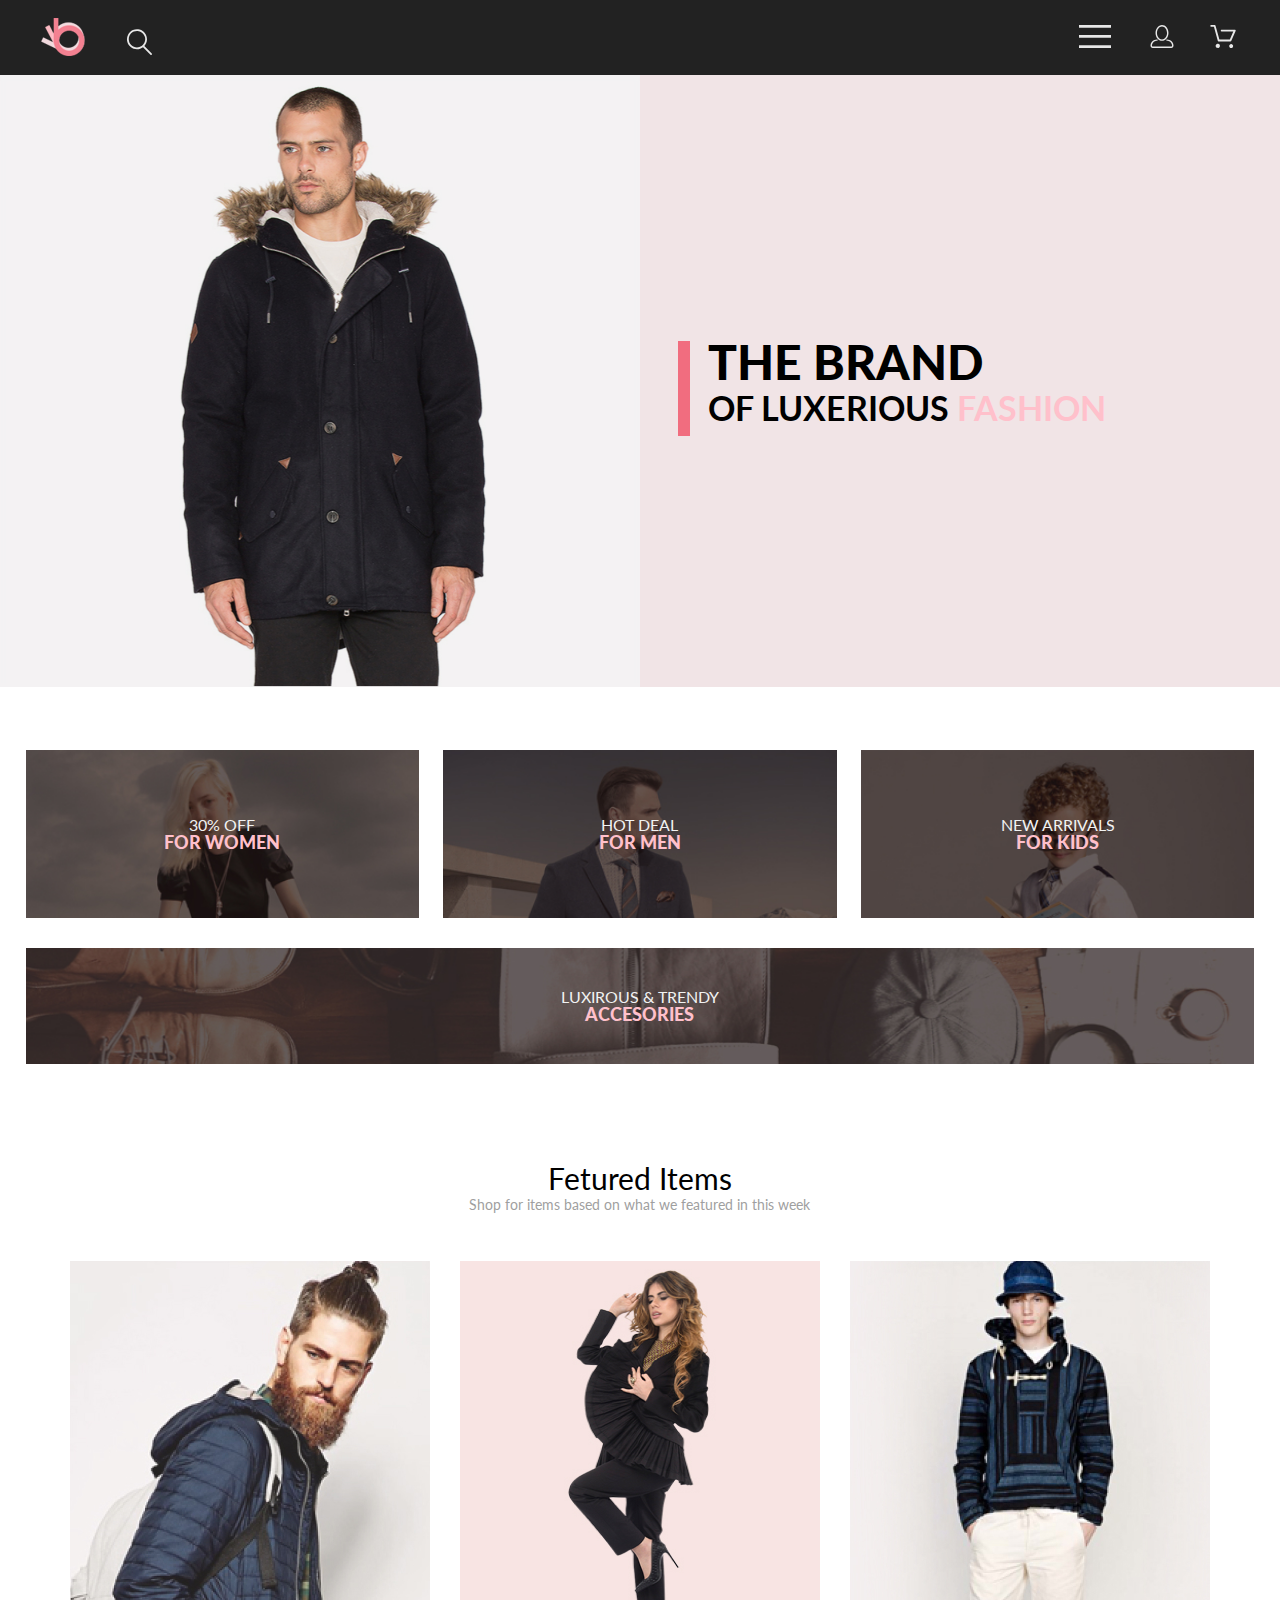
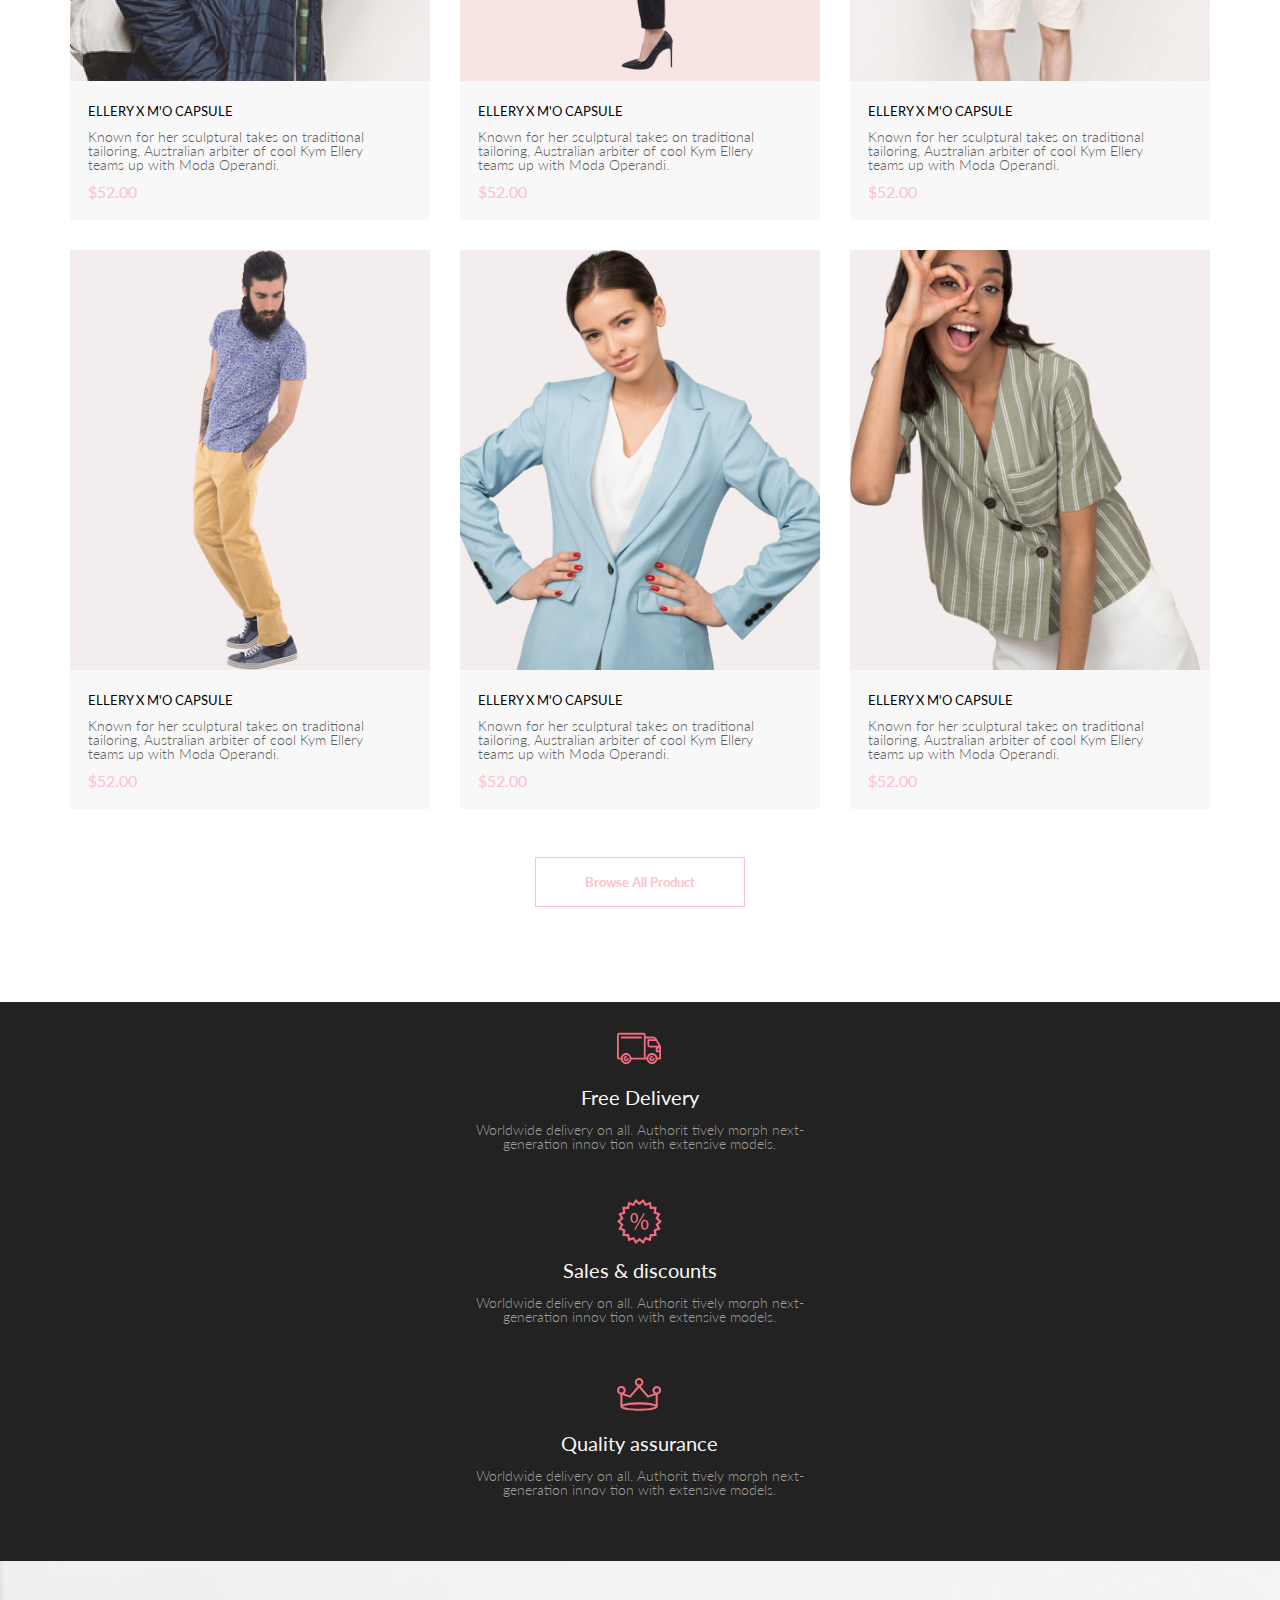
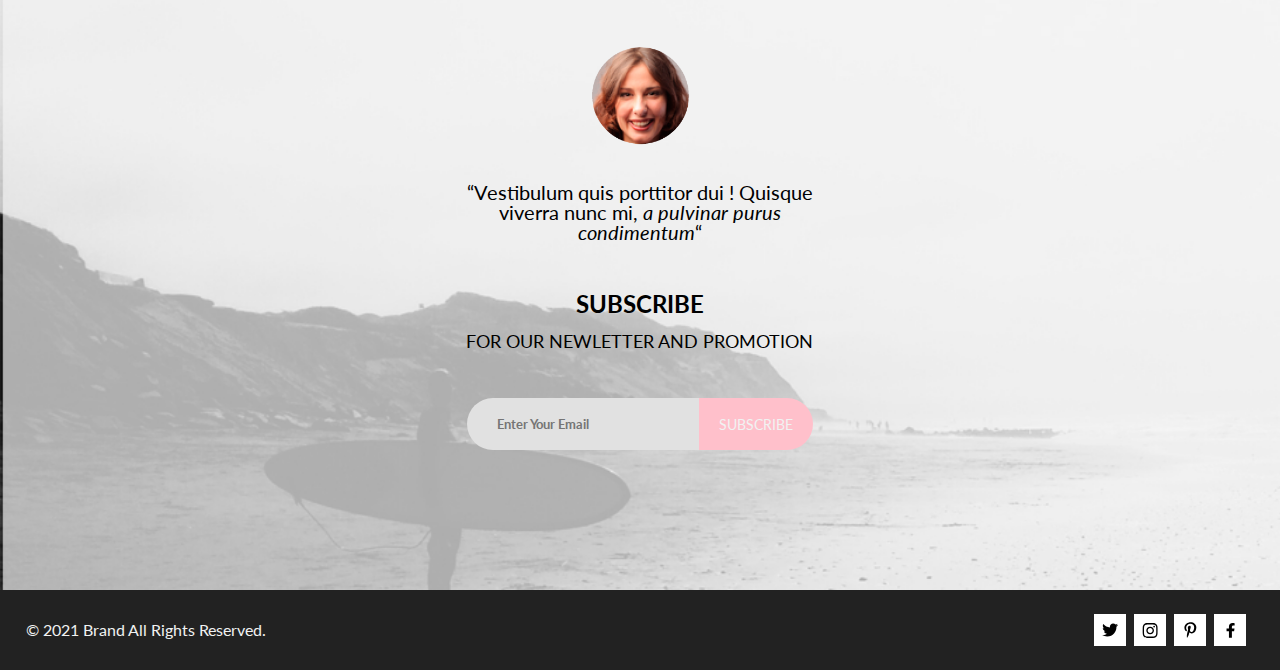
<file: index.html>
<!DOCTYPE html>
<html lang="en">

<head>
    <meta charset="UTF-8">
    <meta http-equiv="X-UA-Compatible" content="IE=edge">
    <meta name="viewport" content="width=device-width, initial-scale=1.0">
    <title>Shop</title>

    <link rel="stylesheet" href="./css/style.css">
    <link rel="preconnect" href="https://fonts.gstatic.com">
    <link href="https://fonts.googleapis.com/css2?family=Lato:ital,wght@0,400;0,700;0,900;1,400&display=swap"
        rel="stylesheet">
</head>

<body>
    <header class="header">
        <div class="container header__wrapper">
            <div> <a href="./index.html"> <img class="header__logo" src="./img/logo-icon.svg" alt="logo" width="44" height="38"></a><img
                    class="header__search" src="./img/loupe-icon.svg" alt="loupe" width="26" height="27"></div>
            <div><button class="header__button  header__button_mobile-hidden" id="button" type="button"><img src="./img/burger-icon.svg" alt="burger"
                        width="32" height="23"></button>
                <a class="header__link header__link_mobile-hidden" href="./registration.html">
                    <img src="./img/person-icon.svg" alt="person" width="32" height="23"></a>
                <a class="header__link" href="#">
                    <img src="./img/basket-icon.svg" alt="basket" width="32" height="23"></a>
                <nav class="header__navigation header__navigation_zindex" id="navigation">
                    <h2 class="header__title">menu</h2>
                    <ul class="header__navigation-list">
                        <li class="header__navigation-item navigation-item"><a class="navigation-item__link"
                                href="#">man</a>
                            <ul class="navigation-item__sub-list sub-list">
                                <li class="sub-list__item item-link"><a class="item-link__text" href="#">Accessories</a>
                                </li>
                                <li class="sub-list__item item-link"><a class="item-link__text" href="#">Bags</a>
                                </li>
                                <li class="sub-list__item item-link"><a class="item-link__text" href="#">Denim</a>
                                </li>
                                <li class="sub-list__item item-link"><a class="item-link__text" href="#">T-Shirts</a>
                                </li>
                            </ul>
                        </li>
                        <li class="header__navigation-item navigation-item"><a class="navigation-item__link"
                                href="#">woman</a>
                            <ul class="navigation-item__sub-list sub-list">
                                <li class="sub-list__item item-link"><a class="item-link__text" href="#">Accessories</a>
                                </li>
                                <li class="sub-list__item item-link"><a class="item-link__text" href="#">Bags</a>
                                </li>
                                <li class="sub-list__item item-link"><a class="item-link__text" href="#">Denim</a>
                                </li>
                                <li class="sub-list__item item-link"><a class="item-link__text" href="#">T-Shirts</a>
                                </li>
                            </ul>
                        </li>
                        <li class="header__navigation-item navigation-item"><a class="navigation-item__link"
                                href="#">kids</a>
                            <ul class="navigation-item__sub-list sub-list">
                                <li class="sub-list__item item-link"><a class="item-link__text" href="#">Accessories</a>
                                </li>
                                <li class="sub-list__item item-link"><a class="item-link__text" href="#">Bags</a>
                                </li>
                                <li class="sub-list__item item-link"><a class="item-link__text" href="#">Denim</a>
                                </li>
                                <li class="sub-list__item item-link"><a class="item-link__text" href="#">T-Shirts</a>
                                </li>
                        </li>
                    </ul>
                </nav>
            </div>
        </div>
    </header>
    <main>
        <section class="promo"><img class="promo__img" src="./img/man.jpg" alt="man" width="800" height="765">
            <div class="promo__heading-wrapper">
                <h1 class="promo__heading">The brand <span class="promo__sub-heading">of luxerious <span
                            class="promo__sub-heading-pink">fashion</span></span></h1>
            </div>
        </section>
        <section class="categories container">
            <h2 class="visually-hidden">Categories</h2>
            <ul class="categories__list">
                <li class="categories__item categories__item_women">
                    <p class="categories__text">30% off</p>
                    <h3 class="categories__heading">for women</h3>
                </li>
                <li class="categories__item categories__item_men">
                    <p class="categories__text">hot deal</p>
                    <h3 class="categories__heading">for men</h3>
                </li>
                <li class="categories__item categories__item_kids">
                    <p class="categories__text">new arrivals</p>
                    <h3 class="categories__heading">for kids</h3>
                </li>
                <li class="categories__item categories__item_accesories">
                    <p class="categories__text">luxirous & trendy</p>
                    <h3 class="categories__heading">accesories</h3>
                </li>
            </ul>
        </section>
        <section class="products container">
            <h2 class="products__heading">Fetured Items</h2>
            <p class="products__text">Shop for items based on what we featured in this week</p>
            <ul class="products__list">
                <li class="products__item">
                    <div class="products__item-background">
                    <img class="products__item-img" src="./img/product-1.jpg" alt="product-1"
                        width="360" height="420">
                        <button class="products__item-button"><p class="products__item-button-text">Add to cart</p></button>
                    </div>
                    <h3 class="products__item-heading">ellery x m'o capsule</h3>
                    <p class="products__item-text">Known for her sculptural takes on traditional tailoring,
                        Australian arbiter of cool Kym Ellery teams up with Moda Operandi.</p>
                    <p class="products__item-price">$52.00</p>
                </li>
                <li class="products__item">
                    <div class="products__item-background">
                        <img class="products__item-img" src="./img/product-2.jpg" alt="product-2"
                            width="360" height="420">
                        <button class="products__item-button"><p class="products__item-button-text">Add to cart</p></button>
                    </div>
                    <h3 class="products__item-heading">ellery x m'o capsule</h3>
                    <p class="products__item-text">Known for her sculptural takes on traditional tailoring,
                        Australian arbiter of cool Kym Ellery teams up with Moda Operandi.</p>
                    <p class="products__item-price">$52.00</p>
                </li>
                <li class="products__item">                    
                    <div class="products__item-background">
                    <img class="products__item-img" src="./img/product-3.jpg" alt="product-3"
                        width="360" height="420">
                    <button class="products__item-button"><p class="products__item-button-text">Add to cart</p></button>
                </div>
                    <h3 class="products__item-heading">ellery x m'o capsule</h3>
                    <p class="products__item-text">Known for her sculptural takes on traditional tailoring,
                        Australian arbiter of cool Kym Ellery teams up with Moda Operandi.</p>
                    <p class="products__item-price">$52.00</p>
                </li>
                <li class="products__item">                    
                    <div class="products__item-background">
                    <img class="products__item-img" src="./img/product-4.jpg" alt="product-4"
                        width="360" height="420">
                    <button class="products__item-button"><p class="products__item-button-text">Add to cart</p></button>
                </div>
                    <h3 class="products__item-heading">ellery x m'o capsule</h3>
                    <p class="products__item-text">Known for her sculptural takes on traditional tailoring,
                        Australian arbiter of cool Kym Ellery teams up with Moda Operandi.</p>
                    <p class="products__item-price">$52.00</p>
                </li>
                <li class="products__item">
                    <div class="products__item-background">
                        <img class="products__item-img" src="./img/product-5.jpg" alt="product-5"
                            width="360" height="420">
                        <button class="products__item-button"><p class="products__item-button-text">Add to cart</p></button>
                    </div>
                    <h3 class="products__item-heading">ellery x m'o capsule</h3>
                    <p class="products__item-text">Known for her sculptural takes on traditional tailoring,
                        Australian arbiter of cool Kym Ellery teams up with Moda Operandi.</p>
                    <p class="products__item-price">$52.00</p>
                </li>
                <li class="products__item">
                    <div class="products__item-background">
                        <img class="products__item-img" src="./img/product-6.jpg" alt="product-6"
                            width="360" height="420">
                        <button class="products__item-button"><p class="products__item-button-text">Add to cart</p></button>
                    </div>
                    <h3 class="products__item-heading">ellery x m'o capsule</h3>
                    <p class="products__item-text">Known for her sculptural takes on traditional tailoring,
                        Australian arbiter of cool Kym Ellery teams up with Moda Operandi.</p>
                    <p class="products__item-price">$52.00</p>
                </li>
            </ul>
            <div class="product__wrapper"><button class="product__button" type="button">Browse All Product</button>
            </div>
        </section>
        <section class="options">
            <ul class="options__list container">
                <li class="options__item"><img class="options__item-img" src="img/delivery-icon.svg" alt="delivery"
                        width="45" height="45">
                    <h3 class="options__item-heading">Free Delivery</h3>
                    <p class="options__item-text">Worldwide delivery on all. Authorit tively morph next-generation
                        innov tion with extensive models.</p>
                </li>
                <li class="options__item"><img class="options__item-img" src="img/percent-icon.svg" alt="percent"
                        width="45" height="45">
                    <h3 class="options__item-heading">Sales & discounts</h3>
                    <p class="options__item-text">Worldwide delivery on all. Authorit tively morph next-generation
                        innov tion with extensive models.</p>
                </li>
                <li class="options__item options__item_margin-botton"><img class="options__item-img" src="img/quality-icon.svg" alt="quality"
                        width="45" height="45">
                    <h3 class="options__item-heading">Quality assurance</h3>
                    <p class="options__item-text">Worldwide delivery on all. Authorit tively morph next-generation
                        innov tion with extensive models.</p>
                </li>
            </ul>
        </section>
    </main>
    <footer>
        <section class="footer">
            <div class="footer__wrapper container">
                <div class="footer__review"><img class="footer__review-img" src="./img/footer-face.png"
                        alt="footer-face" width="100x" height="100px">
                    <p class="footer__review-text">“Vestibulum quis porttitor dui ! Quisque viverra nunc mi,
                        <span class="footer__review-text--italics">a pulvinar purus condimentum</span>“
                    </p>
                </div>
                <div class="footer__subscribe">
                    <h3 class="footer__subscribe-heading">subscribe</h3>
                    <h3 class="footer__subscribe-sub-heading">for our newletter and promotion</h3>
                    <form action="" class="footer__form"><input class="footer__form-email" type="email"
                            placeholder="Enter Your Email"><button class="footer__form-button"
                            type="submit">subscribe</button></form>
                </div>
            </div>
        </section>
        <section class="sub-footer">
            <div class="sub-footer__wrapper container">
                <p class="sub-footer__text">© 2021 Brand All Rights Reserved.</p>
                <div class="sub-footer__media"><button class="sub-footer__media-button"><svg class="media-button__icon"
                            width="17" height="14" viewBox="0 0 17 14" xmlns="http://www.w3.org/2000/svg">
                            <path
                                d="M14.417 3.74052C14.427 3.88264 14.427 4.0248 14.427 4.16692C14.427 8.50192 11.1498 13.4969 5.15986 13.4969C3.31448 13.4969 1.60022 12.9588 0.158203 12.0248C0.420396 12.0552 0.67247 12.0654 0.944752 12.0654C2.46741 12.0654 3.8691 11.5476 4.98843 10.6644C3.5565 10.6339 2.3565 9.68977 1.94305 8.39027C2.14475 8.4207 2.34642 8.44102 2.5582 8.44102C2.85063 8.44102 3.14308 8.40039 3.41533 8.32936C1.92291 8.02477 0.803551 6.70498 0.803551 5.11108V5.07048C1.23715 5.31414 1.74139 5.46642 2.2758 5.4867C1.39849 4.89786 0.823727 3.8928 0.823727 2.75573C0.823727 2.14661 0.985041 1.58823 1.26741 1.10092C2.87077 3.09077 5.28086 4.39023 7.98334 4.53239C7.93293 4.28873 7.90266 4.03495 7.90266 3.78114C7.90266 1.97402 9.35477 0.501953 11.1598 0.501953C12.0976 0.501953 12.9446 0.897891 13.5396 1.53748C14.2757 1.39536 14.9816 1.12123 15.6068 0.745609C15.3648 1.50705 14.8505 2.14664 14.1749 2.5527C14.8304 2.48167 15.4657 2.29889 16.0505 2.04511C15.6069 2.69483 15.0522 3.27348 14.417 3.74052Z" />
                        </svg></button><button class="sub-footer__media-button"><svg class="media-button__icon"
                            width="16" height="15" viewBox="0 0 16 15" xmlns="http://www.w3.org/2000/svg">
                            <path
                                d="M8.13897 3.68159C6.02383 3.68159 4.31774 5.38491 4.31774 7.49663C4.31774 9.60835 6.02383 11.3117 8.13897 11.3117C10.2541 11.3117 11.9602 9.60835 11.9602 7.49663C11.9602 5.38491 10.2541 3.68159 8.13897 3.68159ZM8.13897 9.9769C6.77211 9.9769 5.65467 8.8646 5.65467 7.49663C5.65467 6.12866 6.76878 5.01636 8.13897 5.01636C9.50915 5.01636 10.6233 6.12866 10.6233 7.49663C10.6233 8.8646 9.50583 9.9769 8.13897 9.9769ZM13.0078 3.52554C13.0078 4.02026 12.6087 4.41538 12.1165 4.41538C11.621 4.41538 11.2252 4.01694 11.2252 3.52554C11.2252 3.03413 11.6243 2.63569 12.1165 2.63569C12.6087 2.63569 13.0078 3.03413 13.0078 3.52554ZM15.5386 4.42866C15.4821 3.23667 15.2094 2.18081 14.3347 1.31089C13.4634 0.440967 12.4058 0.168701 11.2119 0.108936C9.9814 0.039209 6.29321 0.039209 5.0627 0.108936C3.8721 0.165381 2.81453 0.437646 1.93987 1.30757C1.06522 2.17749 0.795836 3.23335 0.735973 4.42534C0.666134 5.65386 0.666134 9.33608 0.735973 10.5646C0.79251 11.7566 1.06522 12.8124 1.93987 13.6824C2.81453 14.5523 3.86878 14.8246 5.0627 14.8843C6.29321 14.9541 9.9814 14.9541 11.2119 14.8843C12.4058 14.8279 13.4634 14.5556 14.3347 13.6824C15.2061 12.8124 15.4788 11.7566 15.5386 10.5646C15.6085 9.33608 15.6085 5.65718 15.5386 4.42866ZM13.949 11.8828C13.6895 12.5335 13.1874 13.0349 12.5322 13.2972C11.5511 13.6857 9.22314 13.596 8.13897 13.596C7.05479 13.596 4.72348 13.6824 3.74573 13.2972C3.09389 13.0382 2.59171 12.5369 2.32898 11.8828C1.93987 10.9033 2.02967 8.57905 2.02967 7.49663C2.02967 6.41421 1.9432 4.08667 2.32898 3.1105C2.58838 2.45972 3.09056 1.95835 3.74573 1.69604C4.7268 1.30757 7.05479 1.39722 8.13897 1.39722C9.22314 1.39722 11.5545 1.31089 12.5322 1.69604C13.184 1.95503 13.6862 2.4564 13.949 3.1105C14.3381 4.08999 14.2483 6.41421 14.2483 7.49663C14.2483 8.57905 14.3381 10.9066 13.949 11.8828Z" />
                        </svg></button><button class="sub-footer__media-button"><svg class="media-button__icon"
                            width="13" height="16" viewBox="0 0 13 16" xmlns="http://www.w3.org/2000/svg">
                            <path
                                d="M6.74032 0.203125C3.55564 0.203125 0.408203 2.34063 0.408203 5.8C0.408203 8 1.63738 9.25 2.38233 9.25C2.68963 9.25 2.86655 8.3875 2.86655 8.14375C2.86655 7.85313 2.13091 7.23438 2.13091 6.025C2.13091 3.5125 4.03055 1.73125 6.4889 1.73125C8.60271 1.73125 10.1671 2.94062 10.1671 5.1625C10.1671 6.82187 9.50597 9.93437 7.36422 9.93437C6.59133 9.93437 5.93018 9.37187 5.93018 8.56563C5.93018 7.38438 6.74963 6.24062 6.74963 5.02187C6.74963 2.95312 3.835 3.32812 3.835 5.82812C3.835 6.35313 3.90018 6.93437 4.13298 7.4125C3.70463 9.26875 2.82931 12.0344 2.82931 13.9469C2.82931 14.5375 2.91311 15.1188 2.96899 15.7094C3.07452 15.8281 3.02175 15.8156 3.18316 15.7563C4.74757 13.6 4.69169 13.1781 5.3994 10.3562C5.78119 11.0875 6.76826 11.4812 7.55046 11.4812C10.8469 11.4812 12.3275 8.24688 12.3275 5.33125C12.3275 2.22813 9.66427 0.203125 6.74032 0.203125Z" />
                        </svg></button><button class="sub-footer__media-button"><svg class="media-button__icon"
                            width="9" height="15" viewBox="0 0 9 15" xmlns="http://www.w3.org/2000/svg">
                            <path
                                d="M8.08836 8.28L8.50686 5.61602H5.89022V3.88729C5.89022 3.15847 6.25574 2.44806 7.42765 2.44806H8.61722V0.179975C8.61722 0.179975 7.53772 0 6.50561 0C4.35073 0 2.9422 1.27593 2.9422 3.5857V5.61602H0.546875V8.28H2.9422V14.72H5.89022V8.28H8.08836Z" />
                        </svg></button>

                </div>
            </div>
        </section>
    </footer>
    <script src="./js/script.js"></script>
</body>

</html>
</file>
<file: css/style.css>
/* http://meyerweb.com/eric/tools/css/reset/ 
   v2.0 | 20110126
   License: none (public domain)
*/
html,
body,
div,
span,
applet,
object,
iframe,
h1,
h2,
h3,
h4,
h5,
h6,
p,
blockquote,
pre,
a,
abbr,
acronym,
address,
big,
cite,
code,
del,
dfn,
em,
img,
ins,
kbd,
q,
s,
samp,
small,
strike,
strong,
sub,
sup,
tt,
var,
b,
u,
i,
center,
dl,
dt,
dd,
ol,
ul,
li,
fieldset,
form,
label,
legend,
table,
caption,
tbody,
tfoot,
thead,
tr,
th,
td,
article,
aside,
canvas,
details,
embed,
figure,
figcaption,
footer,
header,
hgroup,
menu,
nav,
output,
ruby,
section,
summary,
time,
mark,
audio,
video {
  margin: 0;
  padding: 0;
  border: 0;
  font-size: 100%;
  vertical-align: baseline;
}

/* HTML5 display-role reset for older browsers */
article,
aside,
details,
figcaption,
figure,
footer,
header,
hgroup,
menu,
nav,
section {
  display: block;
}

body {
  line-height: 1;
}

ol,
ul {
  list-style: none;
}

blockquote,
q {
  quotes: none;
}

blockquote:before,
blockquote:after,
q:before,
q:after {
  content: '';
  content: none;
}

table {
  border-collapse: collapse;
  border-spacing: 0;
}

.header {
  background-color: #222222;
  position: relative;
}

.header .header__navigation {
  position: absolute;
  width: 80px;
  top: 100%;
  right: 0;
  background: #FFFFFF;
  display: none;
  width: 230px;
  min-height: 760px;
  padding-top: 36px;
  padding-left: 36px;
}

.header .header__navigation_zindex {
  position: absolute;
  z-index: 1;
}

.header .header__title {
  font-size: 14px;
  font-style: normal;
  font-weight: 700;
  text-transform: uppercase;
  margin-bottom: 24px;
}

.header .header__logo {
  margin: 0 41px 0 0;
}

.header .header__wrapper {
  display: flex;
  justify-content: space-between;
  min-height: 75px;
  align-items: center;
}

.header .header__link {
  margin: 0 0 0 34px;
}

.header .header__button {
  border: none;
  background-color: transparent;
}

.header .navigation-item {
  margin-bottom: 24px;
}

.header .navigation-item__link {
  color: pink;
  text-decoration: none;
  text-transform: uppercase;
}

.header .sub-list__item {
  margin: 12px 0 12px;
  padding-left: 12px;
}

.header .item-link__text {
  color: #222222;
  text-decoration: none;
  font-size: 14px;
  line-height: 1;
  font-weight: 400;
  font-style: normal;
}

.header .display-block {
  display: block;
}

@media (max-width: 1490px) {
  .header {
    padding: 0 16px;
  }
  .header .header__link {
    margin: 0 0 0 25px;
  }
}

@media (max-width: 768px) {
  .header {
    padding: 0;
  }
  .header .header__link {
    margin: 0 0 0 25px;
  }
  .header .header__link_mobile-hidden {
    display: none;
  }
  .header .header__button_mobile-hidden {
    display: none;
  }
}

.promo {
  display: flex;
  margin: 0 0 63px 0;
}

.promo .promo__heading-wrapper {
  background-color: #F1E4E6;
  flex-grow: 1;
  display: flex;
  align-items: center;
  padding: 0 0 0 92px;
}

@media (max-width: 1490px) {
  .promo .promo__heading-wrapper {
    padding: 0 0 0 68px;
  }
}

@media (max-width: 768px) {
  .promo .promo__heading-wrapper {
    padding: 0 0 0 83px;
    min-height: 363px;
  }
}

.promo .promo__heading {
  font-size: 48px;
  line-height: 58px;
  font-weight: 900;
  font-style: normal;
  text-transform: uppercase;
  position: relative;
}

@media (max-width: 1490px) {
  .promo .promo__heading {
    font-size: 48px;
    line-height: 52px;
    font-weight: 900;
    font-style: normal;
  }
}

@media (max-width: 768px) {
  .promo .promo__heading {
    font-size: 38px;
    line-height: 46px;
    font-weight: 900;
    font-style: normal;
  }
}

.promo .promo__heading:before {
  content: '';
  position: absolute;
  top: 5px;
  left: -30px;
  height: 95px;
  width: 12px;
  background-color: #F16D7F;
}

.promo .promo__sub-heading {
  font-size: 37px;
  line-height: 44px;
  font-weight: 700;
  font-style: normal;
  display: block;
}

@media (max-width: 1490px) {
  .promo .promo__sub-heading {
    font-size: 34px;
    line-height: 39px;
    font-weight: 700;
    font-style: normal;
  }
}

@media (max-width: 768px) {
  .promo .promo__sub-heading {
    font-size: 20px;
    line-height: 24px;
    font-weight: 700;
    font-style: normal;
  }
}

.promo .promo__sub-heading-pink {
  color: pink;
}

.promo .promo__img {
  width: 50%;
  height: auto;
}

@media (max-width: 768px) {
  .promo .promo__img {
    display: none;
  }
}

.categories .categories__list {
  display: flex;
  justify-content: space-between;
  flex-wrap: wrap;
  margin: 0 0 66px;
}

.categories .categories__item {
  width: 360px;
  min-height: 260px;
}

@media (max-width: 1490px) {
  .categories .categories__item {
    width: 32%;
    min-height: 168px;
  }
}

@media (max-width: 768px) {
  .categories .categories__item {
    width: 100%;
    min-height: 247px;
  }
}

.categories .categories__item_women {
  background-image: url(../img/categories_women.jpg);
}

@media (max-width: 1490px) {
  .categories .categories__item_women {
    background-size: cover;
  }
}

.categories .categories__item_men {
  background-image: url(../img/categories_men.jpg);
}

@media (max-width: 1490px) {
  .categories .categories__item_men {
    background-size: cover;
  }
}

.categories .categories__item_kids {
  background-image: url(../img/categories_kids.jpg);
}

@media (max-width: 1490px) {
  .categories .categories__item_kids {
    background-size: cover;
  }
}

.categories .categories__item_accesories {
  flex-grow: 1;
  min-height: 180px;
  background-image: url(../img/categories_accesories.jpg);
}

@media (max-width: 1490px) {
  .categories .categories__item_accesories {
    min-height: 116px;
    background-size: cover;
  }
}

@media (max-width: 768px) {
  .categories .categories__item_accesories {
    min-height: 111px;
    background-size: cover;
  }
}

.categories .categories__text {
  font-size: 16px;
  line-height: 1;
  font-weight: 400;
  font-style: normal;
  color: #F1F2F2;
  text-transform: uppercase;
}

.categories .categories__heading {
  font-size: 18px;
  line-height: 1;
  font-weight: 900;
  font-style: normal;
  color: pink;
  text-transform: uppercase;
}

.categories .categories__item {
  display: flex;
  flex-direction: column;
  align-items: center;
  justify-content: center;
  margin: 0 0 30px;
}

.products .products__heading {
  font-size: 30px;
  line-height: 36px;
  font-weight: 400;
  font-style: normal;
  text-align: center;
}

.products .products__text {
  font-size: 14px;
  line-height: 17px;
  font-weight: 400;
  font-style: normal;
  color: #9F9F9F;
  text-align: center;
}

.products .products__list {
  display: flex;
  justify-content: space-between;
  flex-wrap: wrap;
  margin: 48px 0 48px 0;
  gap: 30px;
}

@media (max-width: 1490px) {
  .products .products__list {
    justify-content: center;
  }
}

.products .products__item {
  width: 360px;
  background-color: #F8F8F8;
}

.products .products__item-background {
  background-color: black;
  align-items: center;
  justify-content: center;
  position: relative;
  z-index: 1;
  width: 360px;
  height: 420px;
}

.products .products__item-img {
  position: absolute;
  width: 360px;
  height: 420px;
}

.products .products__item-button {
  width: 150px;
  height: 45px;
  border: 2px solid #F1F2F2;
  text-transform: uppercase;
  color: #222222;
  background-color: #F1F2F2;
  transition: all 0.25s ease-in-out;
  padding-left: 30px;
  background: none;
  display: none;
  position: absolute;
  top: 50%;
  left: 50%;
  transform: translate(-50%, -50%);
}

.products .products__item-button:hover {
  background-color: #222222;
  border-color: #222222;
  color: #F1F2F2;
}

.products .products__item-button:active {
  background-color: #222222;
  border-color: #222222;
  color: #F1F2F2;
  box-shadow: none;
}

.products .products__item-button:focus, .products .products__item-button:active:focus {
  background-color: #222222;
  border-color: #222222;
  color: #F1F2F2;
  outline: 5px auto #222222;
}

.products .products__item-button:visited {
  background-color: #222222;
  border-color: #222222;
}

.products .products__item-button-text {
  position: relative;
  font-size: 14px;
  line-height: 16px;
  font-weight: 400;
  font-style: normal;
  color: #F1F2F2;
}

.products .products__item-button-text::before {
  content: '';
  width: 25px;
  height: 25px;
  background-image: url(../img/cart.svg);
  background-repeat: no-repeat;
  background-size: contain;
  left: -20px;
  top: -2px;
  position: absolute;
}

.products .products__item-background:hover .products__item-img {
  opacity: 0.5;
}

.products .products__item-background:hover .products__item-button {
  display: block;
  z-index: 1;
}

.products .products__item-heading {
  font-size: 13px;
  line-height: 1;
  font-weight: 400;
  font-style: normal;
  text-transform: uppercase;
  margin: 24px 0 0 18px;
}

.products .products__item-text {
  font-size: 14px;
  line-height: 1;
  font-weight: 300;
  font-style: normal;
  color: #5D5D5D;
  margin: 12px 28px 12px 18px;
}

.products .products__item-price {
  font-size: 16px;
  font-style: normal;
  font-weight: 400;
  color: pink;
  margin: 0 0 20px 18px;
}

.products .product__wrapper {
  display: flex;
  justify-content: center;
}

.products .product__button {
  border: pink solid 1px;
  width: 210px;
  min-height: 50px;
  text-align: center;
  background: none;
  color: pink;
}

.footer {
  min-height: 450px;
  background-image: url(../img/footter.jpg);
  background-size: cover;
}

.footer .footer__wrapper {
  display: flex;
  justify-content: space-between;
  align-items: center;
}

@media (max-width: 1490px) {
  .footer .footer__wrapper {
    flex-direction: column;
  }
}

.footer .footer__review {
  display: flex;
  flex-direction: column;
  text-align: center;
  align-items: center;
  width: 360px;
}

.footer .footer__review-img {
  margin: 85px 0 36px 0;
}

.footer .footer__review-text {
  font-size: 20px;
  line-height: 1;
  font-weight: 400;
  font-style: normal;
}

.footer .footer__review-text--italics {
  font-size: 20px;
  line-height: 1;
  font-weight: 400;
  font-style: italic;
}

.footer .footer__subscribe {
  display: flex;
  flex-direction: column;
  text-align: center;
  align-items: center;
  width: 360px;
}

@media (max-width: 1490px) {
  .footer .footer__subscribe {
    margin-bottom: 140px;
  }
}

.footer .footer__subscribe-heading {
  margin-top: 150px;
  font-size: 24px;
  line-height: 1;
  font-weight: 700;
  font-style: normal;
  text-transform: uppercase;
}

@media (max-width: 1490px) {
  .footer .footer__subscribe-heading {
    margin-top: 50px;
  }
}

.footer .footer__subscribe-sub-heading {
  font-size: 18px;
  font-style: normal;
  font-weight: 400;
  text-transform: uppercase;
  margin: 16px 0 16px;
}

.footer .footer__form {
  margin-top: 32px;
  display: flex;
}

.footer .footer__form-email {
  border: none;
  background-color: #E1E1E1;
  border-radius: 50px 0 0 50px;
  width: 200px;
  height: 50px;
  padding-left: 30px;
}

.footer .footer__form-button {
  border: none;
  background-color: pink;
  font-size: 14px;
  font-style: normal;
  font-weight: 400;
  text-transform: uppercase;
  border-radius: 0 50px 50px 0;
  padding-left: 20px;
  padding-right: 20px;
  color: #F1F2F2;
}

.footer_margin {
  margin-top: 96px;
}

.sub-footer {
  background-color: #222222;
}

.sub-footer .sub-footer__wrapper {
  min-height: 80px;
  display: flex;
  justify-content: space-between;
  align-items: center;
}

@media (max-width: 768px) {
  .sub-footer .sub-footer__wrapper {
    flex-direction: column-reverse;
  }
}

.sub-footer .sub-footer__text {
  font-size: 16px;
  line-height: 1;
  font-weight: 400;
  font-style: normal;
  color: #F1F2F2;
}

@media (max-width: 768px) {
  .sub-footer .sub-footer__text {
    margin: 0 0 10px;
  }
}

.sub-footer .sub-footer__media-button {
  display: flex;
  justify-content: center;
  align-items: center;
  width: 32px;
  height: 32px;
  background: white;
  border: none;
  margin-right: 8px;
}

.sub-footer .sub-footer__media-button:hover .media-button__icon {
  fill: #F1F2F2;
}

.sub-footer .sub-footer__media-button:hover {
  background: pink;
}

.sub-footer .sub-footer__media {
  display: flex;
  justify-content: center;
  align-items: center;
}

@media (max-width: 768px) {
  .sub-footer .sub-footer__media {
    margin: 40px 0 40px 0;
  }
}

.options {
  background-color: #222222;
  margin-top: 95px;
}

.options .options__list {
  display: flex;
  justify-content: space-between;
}

@media (max-width: 1490px) {
  .options .options__list {
    flex-direction: column;
    justify-content: center;
    align-items: center;
  }
}

.options .options__item {
  margin: 100px 0 100px;
  width: 360px;
  display: flex;
  flex-direction: column;
  align-items: center;
}

@media (max-width: 1490px) {
  .options .options__item {
    margin: 24px 0 24px;
  }
}

.options .options__item-heading {
  font-size: 20px;
  line-height: 1;
  font-weight: 400;
  font-style: normal;
  color: #F8F8F8;
  text-align: center;
  margin: 16px 0 16px;
}

.options .options__item-text {
  font-size: 14px;
  line-height: 1;
  font-weight: 300;
  font-style: normal;
  color: #9F9F9F;
  text-align: center;
}

@media (max-width: 1490px) {
  .options .options__item_margin-botton {
    margin-bottom: 64px;
  }
}

.registration {
  margin: 0 0 30px;
}

.registration .registration__heading {
  background: #F8F3F4;
  min-height: 150px;
  display: flex;
  align-items: center;
}

.registration .registration__heading-titel {
  font-size: 24px;
  font-style: normal;
  font-weight: 400;
  color: pink;
  text-transform: uppercase;
}

.registration .registration__form {
  display: flex;
  justify-content: space-between;
}

@media (max-width: 768px) {
  .registration .registration__form {
    flex-direction: column;
  }
}

.registration .registration__form-option {
  display: flex;
  flex-direction: column;
  width: 650px;
}

@media (max-width: 768px) {
  .registration .registration__form-option {
    width: 100%;
  }
}

.registration .registration__form-data {
  display: flex;
  flex-direction: column;
}

@media (max-width: 768px) {
  .registration .registration__form-data {
    margin: 0 0 40px;
  }
}

.registration .registration__heading_margin {
  margin: 0 0 50px;
}

.registration .form__option-heading {
  font-size: 24px;
  line-height: 1;
  font-weight: 300;
  font-style: normal;
  text-transform: uppercase;
  margin-bottom: 21px;
}

@media (max-width: 1490px) {
  .registration .form__option-heading {
    font-size: 16px;
    line-height: 19px;
    font-weight: 300;
    font-style: normal;
  }
}

.registration .form__option-text {
  width: 630px;
  font-size: 24px;
  font-style: normal;
  font-weight: 300;
  margin-bottom: 21px;
}

@media (max-width: 1490px) {
  .registration .form__option-text {
    width: auto;
    font-size: 16px;
    line-height: 19px;
    font-weight: 300;
    font-style: normal;
  }
}

.registration .form__option-item {
  margin-left: 32px;
  font-size: 24px;
  font-style: normal;
  font-weight: 300;
  margin-bottom: 16px;
  position: relative;
}

@media (max-width: 1490px) {
  .registration .form__option-item {
    width: auto;
    font-size: 16px;
    line-height: 19px;
    font-weight: 300;
    font-style: normal;
  }
}

.registration .form__option-item:before {
  content: '';
  width: 20px;
  height: 20px;
  background-image: url(../img/option.svg);
  background-repeat: no-repeat;
  background-size: cover;
  position: absolute;
  left: -30px;
}

.registration .form-data__name-text {
  font-size: 16px;
  font-style: normal;
  font-weight: 300;
  margin-bottom: 21px;
}

.registration .form-data__name-input {
  width: 340px;
  height: 45px;
  margin-bottom: 21px;
  padding-left: 16px;
}

@media (max-width: 768px) {
  .registration .form-data__name-input {
    width: 93%;
  }
}

.registration [type="radio"] {
  display: none;
}

.registration .form-data__radio {
  margin: 31px 0 31px;
}

.registration .form-data__radio-text {
  font-size: 11px;
  font-style: normal;
  font-weight: 300;
  margin-right: 20px;
  margin-left: 25px;
  position: relative;
}

.registration .form-data__radio-text:before {
  content: '';
  width: 17px;
  height: 17px;
  border: 1px solid;
  border-radius: 50%;
  position: absolute;
  left: -30px;
}

.registration [type="radio"]:checked + .form-data__radio-text:before {
  background: black;
}

.registration .form-data__login {
  font-size: 16px;
  font-style: normal;
  font-weight: 300;
  margin-bottom: 21px;
}

.registration .form-data__text {
  width: 390px;
  font-size: 13px;
  font-style: normal;
  font-weight: 300;
  color: #9F9F9F;
  margin: 0 0 40px;
}

@media (max-width: 768px) {
  .registration .form-data__text {
    width: 93%;
  }
}

.registration .form-data__button {
  width: 170px;
  height: 50px;
  border: none;
  background-color: pink;
  color: #F1F2F2;
  text-transform: uppercase;
  font-size: 14px;
  font-style: normal;
  font-weight: 400;
}

.cart {
  margin: 0 0 120px;
}

.cart .cart__heading {
  background: #F8F3F4;
  min-height: 150px;
  display: flex;
  align-items: center;
  margin: 0 0 45px 0;
}

.cart .cart__shopping {
  display: flex;
  gap: 120px;
}

@media (max-width: 1490px) {
  .cart .cart__shopping {
    flex-direction: column;
  }
}

@media (max-width: 768px) {
  .cart .cart__shopping {
    gap: 50px;
  }
}

.cart .cart__shopping-list {
  display: flex;
  flex-direction: column;
  gap: 40px;
  margin: 0 0 70px;
  align-items: center;
}

.cart .cart__heading-titel {
  font-size: 24px;
  font-style: normal;
  font-weight: 400;
  color: pink;
  text-transform: uppercase;
}

.cart .cart__shopping-item {
  position: relative;
  display: flex;
  width: 650px;
  box-shadow: 12px 8px 20px 0px rgba(0, 0, 0, 0.2);
  border-radius: 1px;
  overflow: hidden;
}

@media (max-width: 768px) {
  .cart .cart__shopping-item {
    width: 350px;
    height: 180px;
  }
}

@media (max-width: 768px) {
  .cart .cart__shopping-img {
    width: auto;
    height: 180px;
  }
}

.cart .cart__shopping-info {
  padding: 25px 0 0 25px;
}

@media (max-width: 768px) {
  .cart .cart__shopping-info {
    padding: 15px 0 0 15px;
  }
}

.cart .cart__shopping-titel {
  font-size: 24px;
  line-height: 26px;
  font-weight: 400;
  font-style: normal;
  text-transform: uppercase;
  margin: 0 0 42px;
  width: 200px;
}

@media (max-width: 768px) {
  .cart .cart__shopping-titel {
    font-size: 16px;
    line-height: 19px;
    font-weight: 400;
    font-style: normal;
    width: 130px;
    margin: 0 0 20px;
  }
}

.cart .cart__shopping-text {
  font-size: 22px;
  line-height: 26px;
  font-weight: 400;
  font-style: normal;
  margin: 0 0 6px;
  color: #575757;
}

@media (max-width: 768px) {
  .cart .cart__shopping-text {
    font-size: 14px;
    line-height: 16px;
    font-weight: 400;
    font-style: normal;
  }
}

.cart .cart__shopping-text_pink {
  font-size: 22px;
  line-height: 26px;
  font-weight: 400;
  font-style: normal;
  color: pink;
}

@media (max-width: 768px) {
  .cart .cart__shopping-text_pink {
    font-size: 14px;
    line-height: 16px;
    font-weight: 400;
    font-style: normal;
  }
}

.cart .cart__shopping-closer {
  position: absolute;
  top: 25px;
  right: 25px;
  width: 18px;
  height: 18px;
}

@media (max-width: 768px) {
  .cart .cart__shopping-closer {
    width: 12px;
    height: 12px;
    top: 15px;
    right: 15px;
  }
}

.cart .cart__shopping-button {
  border: 1px solid black;
  text-transform: uppercase;
  font-size: 14px;
  line-height: 17px;
  font-weight: 300;
  font-style: normal;
  width: 230px;
  min-height: 50px;
  text-align: center;
  background-color: white;
}

.cart .cart__shopping-buttons {
  max-width: 650px;
  display: flex;
  justify-content: space-between;
}

.cart .shopping-send {
  display: flex;
  flex-direction: column;
  gap: 20px;
}

@media (max-width: 1490px) {
  .cart .shopping-send {
    flex-direction: row;
    justify-content: center;
  }
}

@media (max-width: 768px) {
  .cart .shopping-send {
    flex-direction: column;
  }
}

.cart .shopping-send__values {
  display: flex;
  flex-direction: column;
  gap: 20px;
  margin: 0 0 57px;
}

@media (max-width: 1490px) {
  .cart .shopping-send__values {
    margin: 0 0 0 0;
  }
}

.cart .shopping-send__titel {
  font-size: 16px;
  line-height: 19px;
  font-weight: 300;
  font-style: normal;
  text-transform: uppercase;
  color: #4A4A4A;
}

.cart .shopping-send__input {
  min-width: 360px;
  min-height: 45px;
  border: 1px solid  #4A4A4A;
  border-radius: 0;
  padding: 0 0 0 20px;
}

@media (max-width: 768px) {
  .cart .shopping-send__input {
    min-width: auto;
  }
}

.cart .shopping-send__button {
  border: 1px solid black;
  text-transform: uppercase;
  white-space: nowrap;
  font-size: 11px;
  line-height: 13px;
  font-weight: 300;
  font-style: normal;
  color: #4A4A4A;
  width: 100px;
  min-height: 35px;
  text-align: center;
  background-color: white;
}

.cart .shopping-send__count {
  max-height: 150px;
  background-color: #F5F3F3;
  display: flex;
  flex-direction: column;
  gap: 12px;
  padding: 40px;
  align-items: flex-end;
}

.cart .shopping-send__sub-total {
  font-size: 11px;
  line-height: 13px;
  font-weight: 300;
  font-style: normal;
  color: #4A4A4A;
}

.cart .shopping-send__wrapper {
  display: flex;
  gap: 12px;
}

.cart .shopping-send__grand-total {
  font-size: 16px;
  line-height: 19px;
  font-weight: 300;
  font-style: normal;
  color: #222222;
  text-transform: uppercase;
}

.cart .shopping-send__grand-total_pink {
  color: pink;
}

.cart .shopping-send__button-check {
  border: none;
  text-transform: uppercase;
  white-space: nowrap;
  font-size: 16px;
  line-height: 19px;
  font-weight: 300;
  font-style: normal;
  color: #F1F2F2;
  width: 270px;
  min-height: 50px;
  text-align: center;
  background-color: pink;
  margin: 40px 0 0 0;
}

.arrivals .arrivals__heading {
  background: #F8F3F4;
  min-height: 150px;
  display: flex;
  align-items: center;
}

.arrivals .arrivals__heading-titel {
  font-size: 24px;
  font-style: normal;
  font-weight: 400;
  color: pink;
  text-transform: uppercase;
}

.arrivals .arrivals__products-items {
  z-index: -1;
  display: flex;
  justify-content: center;
  background-color: #F7F7F7;
}

.arrivals .arrivals__products-item {
  width: auto;
  margin-right: 0%;
}

.arrivals .products-property {
  display: flex;
  flex-direction: column;
  align-items: center;
  justify-content: center;
  padding: 0 25px 0 25px;
  width: 30%;
  background: lightblue;
  margin: -35px auto 0 auto;
  padding: 20px 0 20px;
}

.arrivals .products-property__selects {
  display: flex;
  justify-content: center;
}

* {
  font-family: Lato;
  font-style: normal;
  font-weight: 700;
}

.visually-hidden {
  position: absolute;
  width: 1px;
  height: 1px;
  margin: -1px;
  padding: 0;
  overflow: hidden;
  border: 0;
  clip: rect(0 0 0 0);
}

.container {
  width: 1140px;
  margin: 0 auto;
}

@media (max-width: 1490px) {
  .container {
    width: 96%;
  }
}

@media (max-width: 768px) {
  .container {
    width: 92%;
  }
}

.display-none {
  display: none;
}
/*# sourceMappingURL=style.css.map */
</file>
